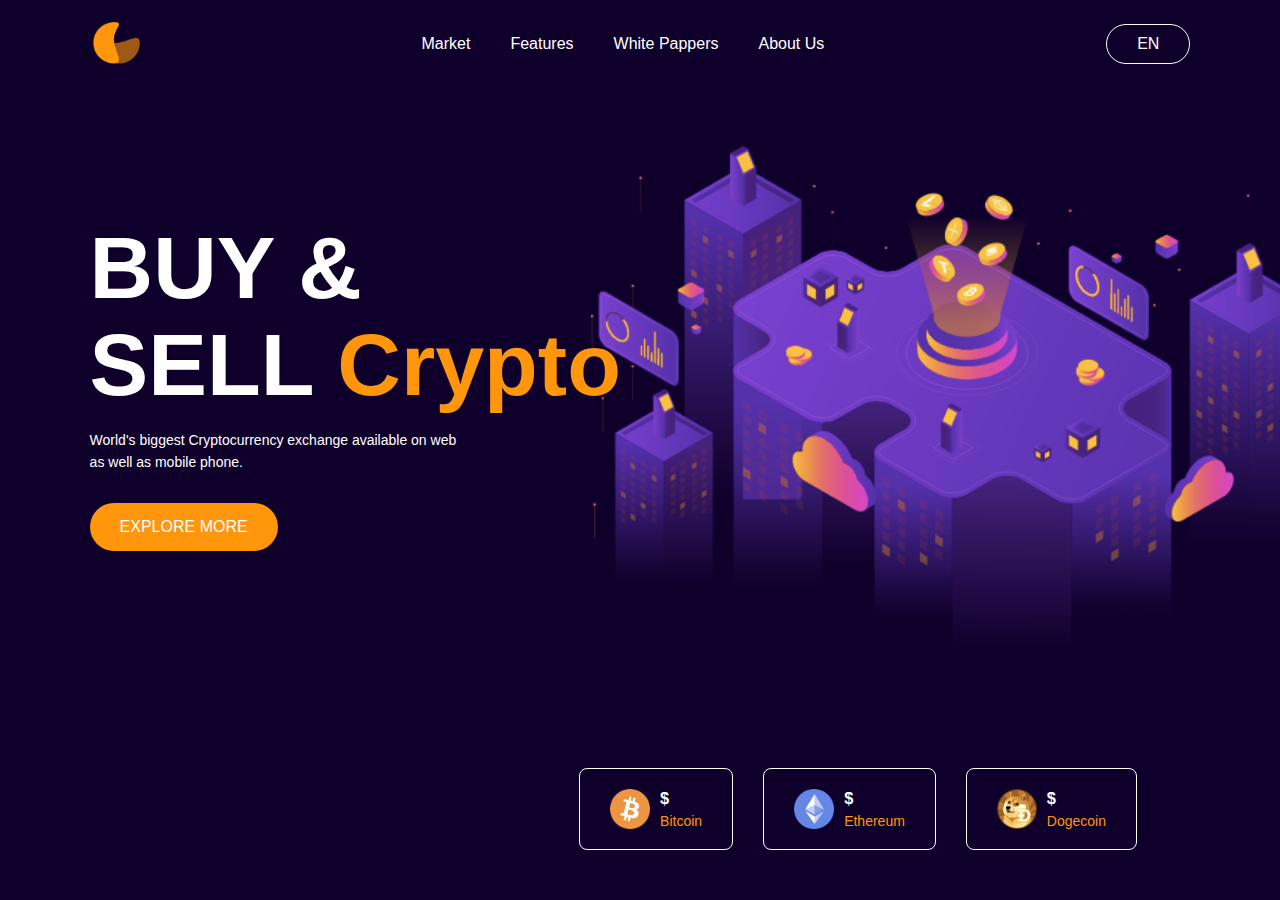
<file: index.html>
<!DOCTYPE html>
<html lang="en">

<head>
     <meta charset="UTF-8">
     <meta name="viewport" content="width=device-width, initial-scale=1.0">
     <link rel="shortcut icon" href="images/logo.png" type="image/x-icon">
     <link rel="stylesheet" href="style.css">
     <title>Crypto Nova</title>

</head>

<body>
     <div class="container">
          <nav>
               <img src="images/logo.png" alt="logo" class="logo">
               <ul>
                    <li><a href="#">Market</a></li>
                    <li><a href="#">Features</a></li>
                    <li><a href="#">White Pappers</a></li>
                    <li><a href="#">About Us</a></li>
               </ul>
               <a href="#" class="btn">EN</a>
          </nav>

          <div class="content">
               <h1>BUY & <br>SELL <span>Crypto</span></h1>
               <p>World's biggest Cryptocurrency exchange available on web <br>as well as mobile phone.</p>
               <a href="#" class="btn">EXPLORE MORE</a>
          </div>

          <div class="coin-list">
               <div class="coin">
                    <img src="images/bitcoin.png" alt="bitcoin">
                    <div>
                         <h3>$<span id="bitcoin"></span></h3>
                         <p>Bitcoin</p>
                    </div>
               </div>

               <div class="coin">
                    <img src="images/ethereum.png" alt="bitcoin">
                    <div>
                         <h3>$<span id="ethereum"></span></h3>
                         <p>Ethereum</p>
                    </div>
               </div>

               <div class="coin">
                    <img src="images/dogecoin.png" alt="bitcoin">
                    <div>
                         <h3>$<span id="dogecoin"></span></h3>
                         <p>Dogecoin</p>
                    </div>
               </div>
          </div>

     </div>


     <script src="main.js"></script>
</body>

</html>
</file>
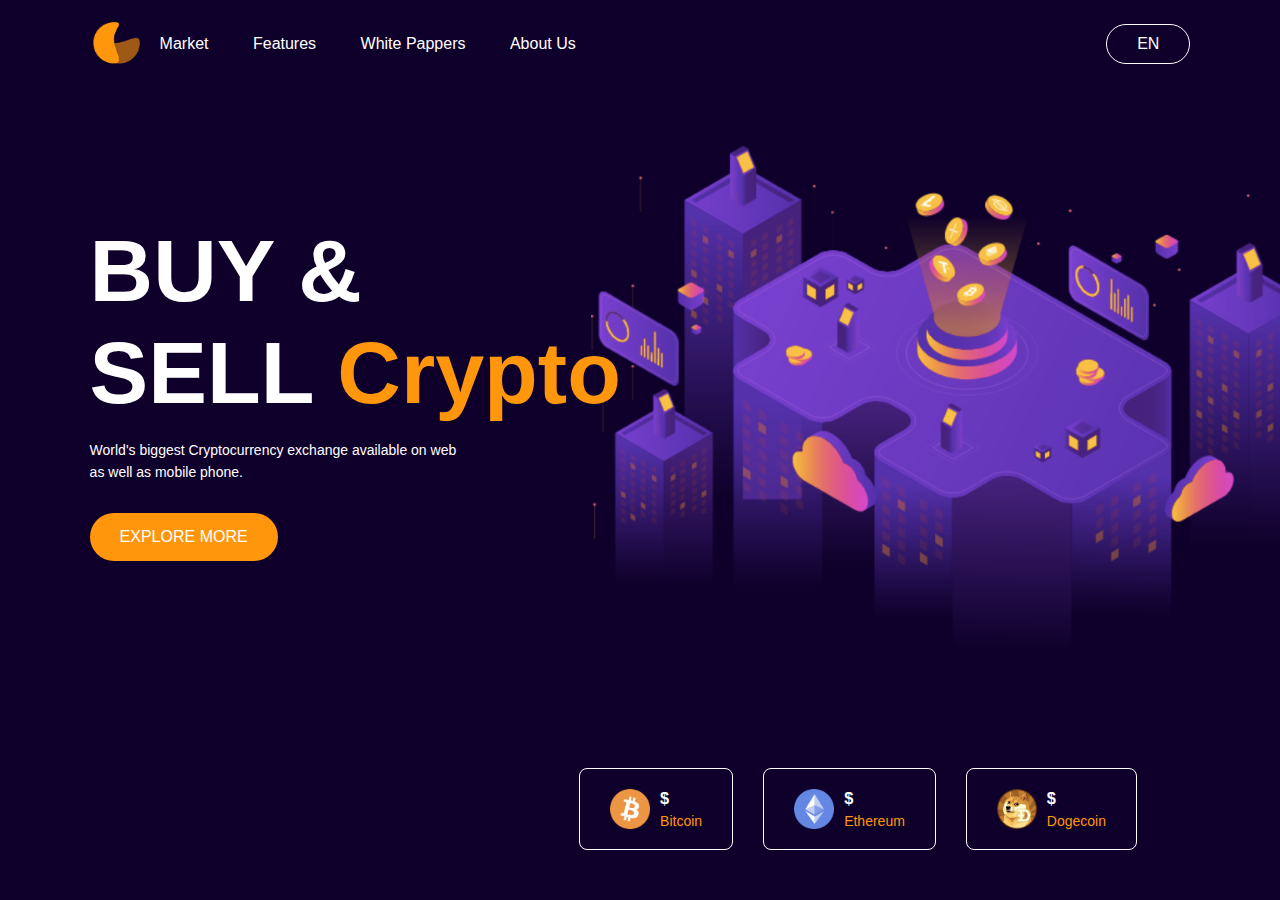
<file: CryptoCurrency/index.html>
<!DOCTYPE html>
<html lang="en">

<head>
     <meta charset="UTF-8">
     <meta name="viewport" content="width=device-width, initial-scale=1.0">
     <link rel="shortcut icon" href="images/logo.png" type="image/x-icon">
     <link rel="stylesheet" href="style.css">
     <title>Crypto Nova</title>

</head>

<body>
     <div class="container">
          <nav>
               <img src="images/logo.png" alt="logo" class="logo">
               <ul>
                    <li><a href="#">Market</a></li>
                    <li><a href="#">Features</a></li>
                    <li><a href="#">White Pappers</a></li>
                    <li><a href="#">About Us</a></li>
               </ul>
               <a href="#" class="btn">EN</a>
          </nav>

          <div class="content">
               <h1>BUY & <br>SELL <span>Crypto</span></h1>
               <p>World's biggest Cryptocurrency exchange available on web <br>as well as mobile phone.</p>
               <a href="#" class="btn">EXPLORE MORE</a>
          </div>

          <div class="coin-list">
               <div class="coin">
                    <img src="images/bitcoin.png" alt="bitcoin">
                    <div>
                         <h3>$<span id="bitcoin"></span></h3>
                         <p>Bitcoin</p>
                    </div>
               </div>

               <div class="coin">
                    <img src="images/ethereum.png" alt="bitcoin">
                    <div>
                         <h3>$<span id="ethereum"></span></h3>
                         <p>Ethereum</p>
                    </div>
               </div>

               <div class="coin">
                    <img src="images/dogecoin.png" alt="bitcoin">
                    <div>
                         <h3>$<span id="dogecoin"></span></h3>
                         <p>Dogecoin</p>
                    </div>
               </div>
          </div>

     </div>


     <script src="main.js"></script>
</body>

</html>
</file>
<file: style.css>
* {
     margin: 0;
     padding: 0;
     box-sizing: border-box;
     font-family: 'Poppins', sans-serif;
}

.container {
     width: 100%;
     height: 100vh;
     background-image: url(images/background.png);
     background-position: center;
     background-size: cover;
     padding: 0 7%;
     color: #fff;
}

nav {
     width: 100%;
     padding: 20px 0;
     display: flex;
     align-items: center;

     ul {
          flex: 1;
          display: flex;
          justify-content: center;

          li {
               display: inline-block;
               margin: 10px 20px;

               a {
                    color: #fff;
                    text-decoration: none;
               }
          }
     }

     .btn {
          color: #fff;
          text-decoration: none;
          border: 1px solid #fff;
          border-radius: 20px;
          padding: 10px 30px;
     }
}

.logo {
     width: 50px;
     cursor: pointer;
}

.content {
     margin-top: 12%;

     h1 {
          font-size: 88px;
          margin-bottom: 15px;
          line-height: 1.1;

          span {
               color: #ff960b;
          }
     }

     p {
          line-height: 22px;
          font-size: 14px;
     }

     .btn {
          display: inline-block;
          margin-top: 30px;
          padding: 15px 30px;
          background: #ff960b;
          color: #fff;
          text-decoration: none;
          border-radius: 30px;
     }
}

.coin-list {
     position: absolute;
     right: 10%;
     bottom: 50px;
     display: flex;
     align-items: center;
}

.coin {
     display: flex;
     align-items: center;
     font-size: 14px;
     margin: 0 15px;
     color: #ff960b;
     border: 1px solid #fff;
     border-radius: 8px;
     padding: 20px 30px;

     img {
          width: 40px;
          margin-right: 10px;
     }

     h3 {
          color: #fff;
          margin-bottom: 5px;
     }
}

/* Responsive */

@media (max-width: 992px) {
     .content h1 {
          font-size: 60px;
     }

     .content {
          margin-top: 15%;
     }

     .coin-list {
          right: 5%;
          bottom: 30px;
     }
}

@media (max-width: 768px) {
     nav {
          flex-direction: column;
     }

     nav ul {
          justify-content: center;
     }

     .content {
          margin-top: 20%;
          text-align: center;
     }

     .content h1 {
          font-size: 48px;
     }

     .content p {
          font-size: 13px;
     }

     .coin-list {
          position: relative;
          right: 0;
          bottom: 0;
          margin-top: 40px;
          flex-direction: column;
     }

     .coin {
          width: 80%;
          justify-content: center;
     }
}

@media (max-width: 480px) {
     .content h1 {
          font-size: 36px;
     }

     .content p {
          font-size: 12px;
     }

     nav ul li {
          margin: 5px 10px;
     }

     nav .btn {
          padding: 8px 20px;
          font-size: 14px;
     }

     .coin {
          padding: 10px 15px;
          font-size: 12px;
     }

     .coin img {
          width: 30px;
     }
}
</file>
<file: CryptoCurrency/style.css>
* {
     margin: 0;
     padding: 0;
     box-sizing: border-box;
     font-family: 'Poppins', sans-serif;
}

.container {
     width: 100%;
     height: 100vh;
     background-image: url(images/background.png);
     background-position: center;
     background-size: cover;
     padding: 0 7%;
     color: #fff;
}

nav {
     width: 100%;
     padding: 20px 0;
     display: flex;
     align-items: center;

     ul {
          flex: 1;

          li {
               display: inline-block;
               margin: 10px 20px;

               a {
                    color: #fff;
                    text-decoration: none;
               }
          }
     }

     .btn {
          color: #fff;
          text-decoration: none;
          border: 1px solid #fff;
          border-radius: 20px;
          padding: 10px 30px;
     }
}

.logo {
     width: 50px;
     cursor: pointer;
}

.content {
     margin-top: 12%;

     h1 {
          font-size: 88px;
          margin-bottom: 15px;

          span {
               color: #ff960b;
          }
     }

     p {
          line-height: 22px;
          font-size: 14px;
     }

     .btn {
          display: inline-block;
          margin-top: 30px;
          padding: 15px 30px;
          background: #ff960b;
          color: #fff;
          text-decoration: none;
          border-radius: 30px;
     }
}

.coin-list {
     position: absolute;
     right: 10%;
     bottom: 50px;
     display: flex;
     align-items: center;
}

.coin {
     display: flex;
     align-items: center;
     font-size: 14px;
     margin: 0 15px;
     color: #ff960b;
     border: 1px solid #fff;
     border-radius: 8px;
     padding: 20px 30px;

     img {
          width: 40px;
          margin-right: 10px;
     }

     h3 {
          color: #fff;
          margin-bottom: 5px;
     }
}
</file>
